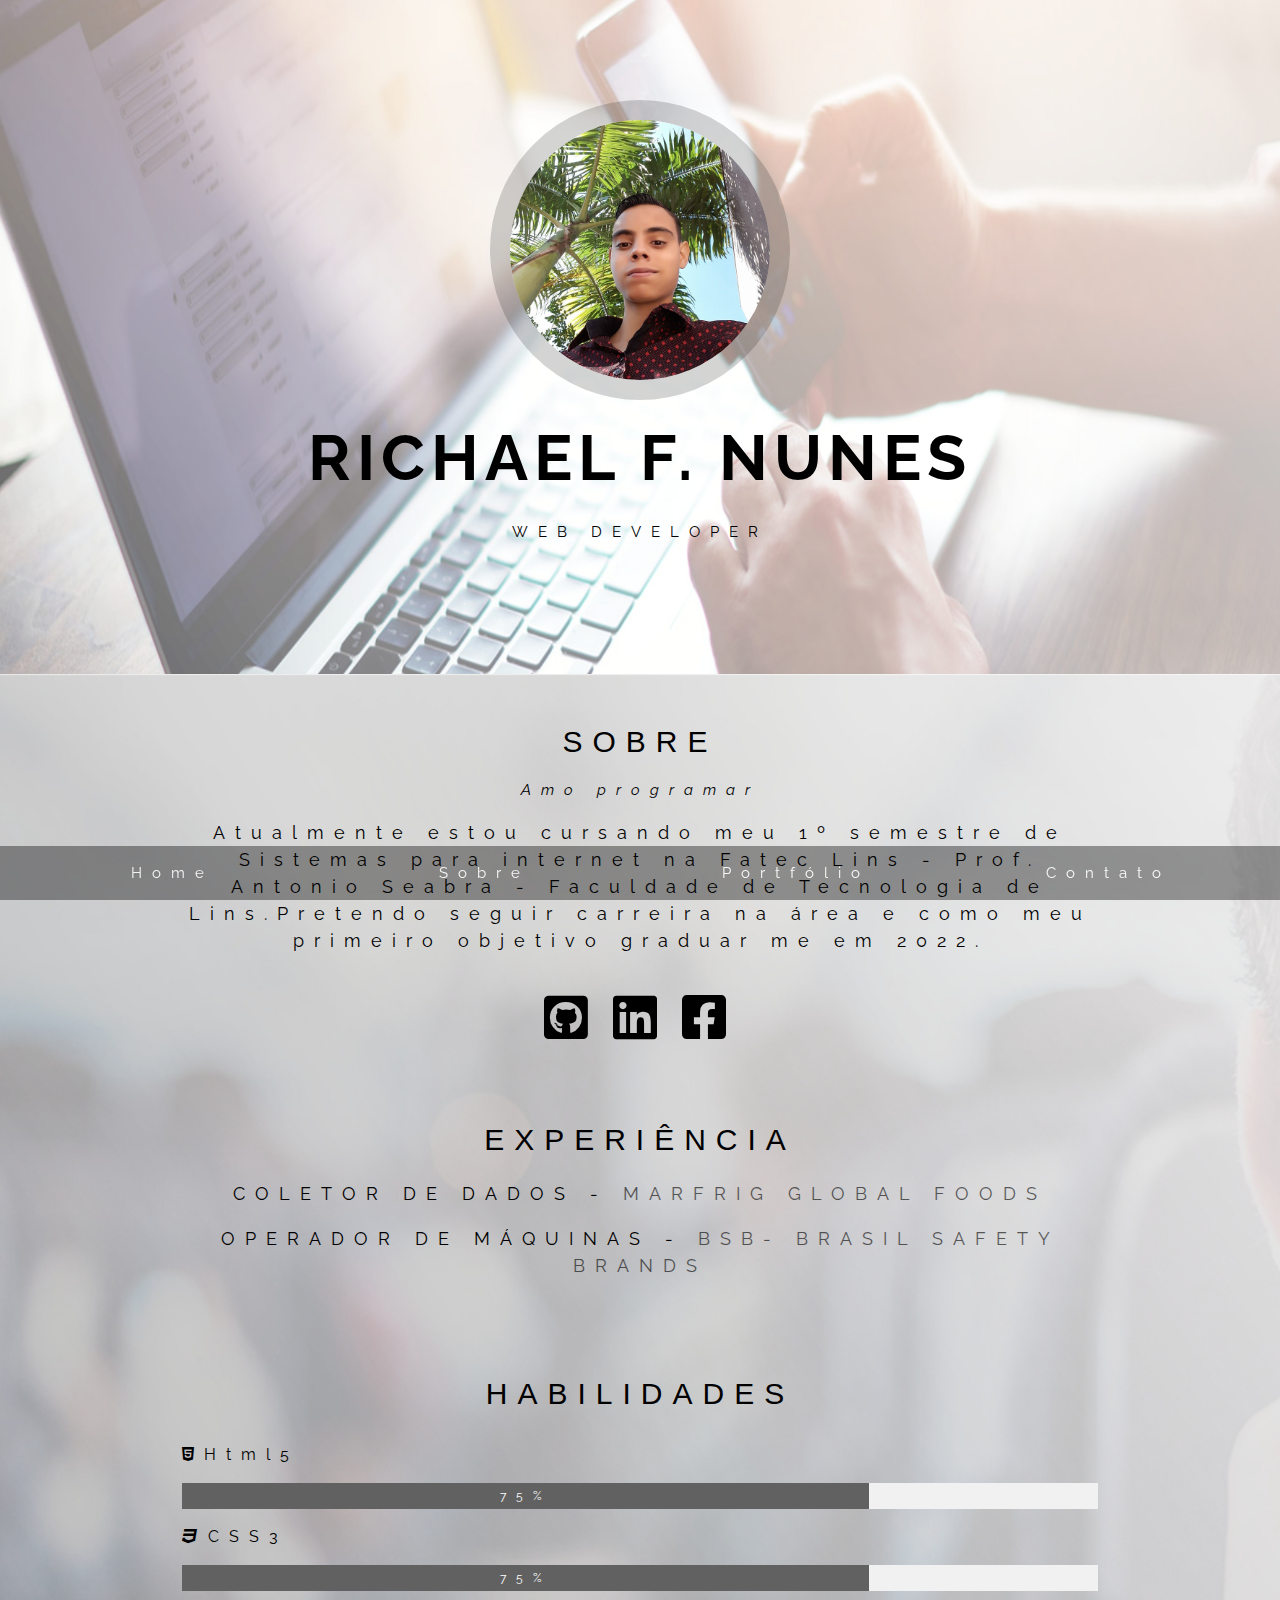
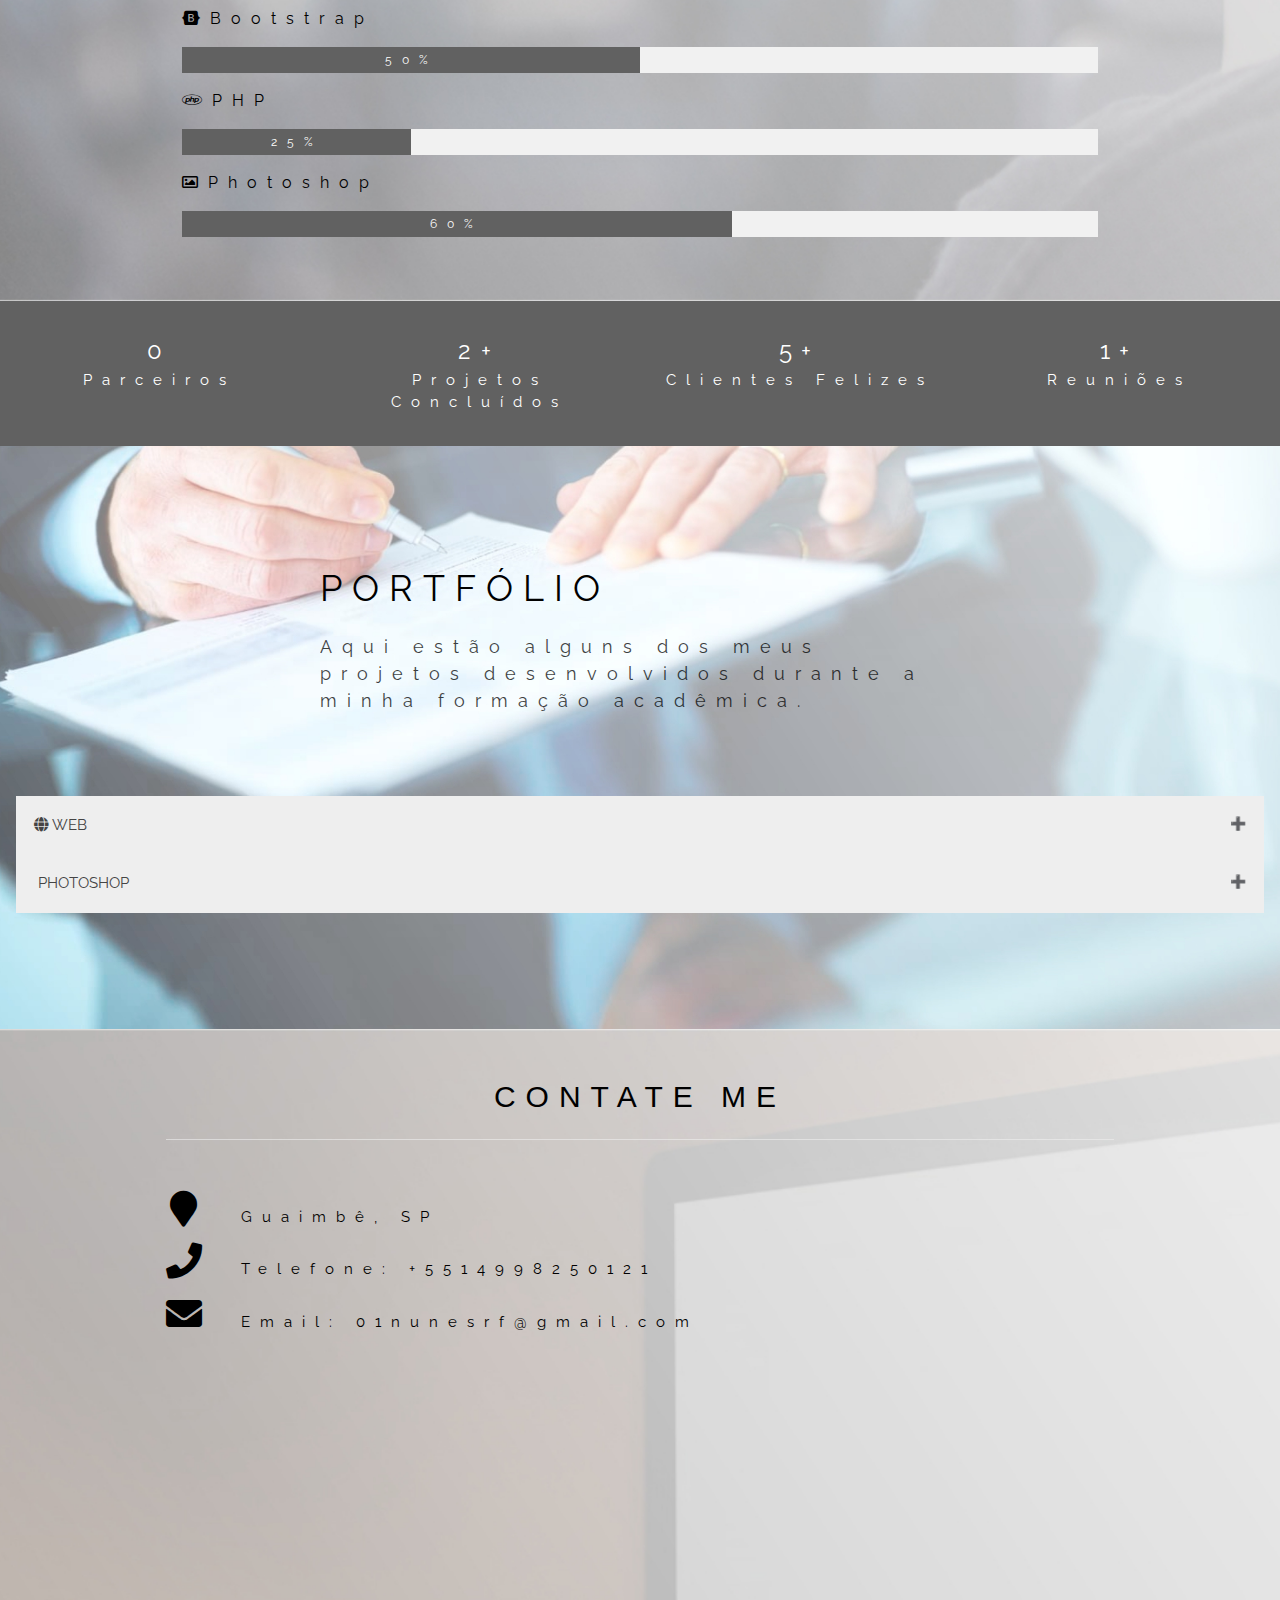
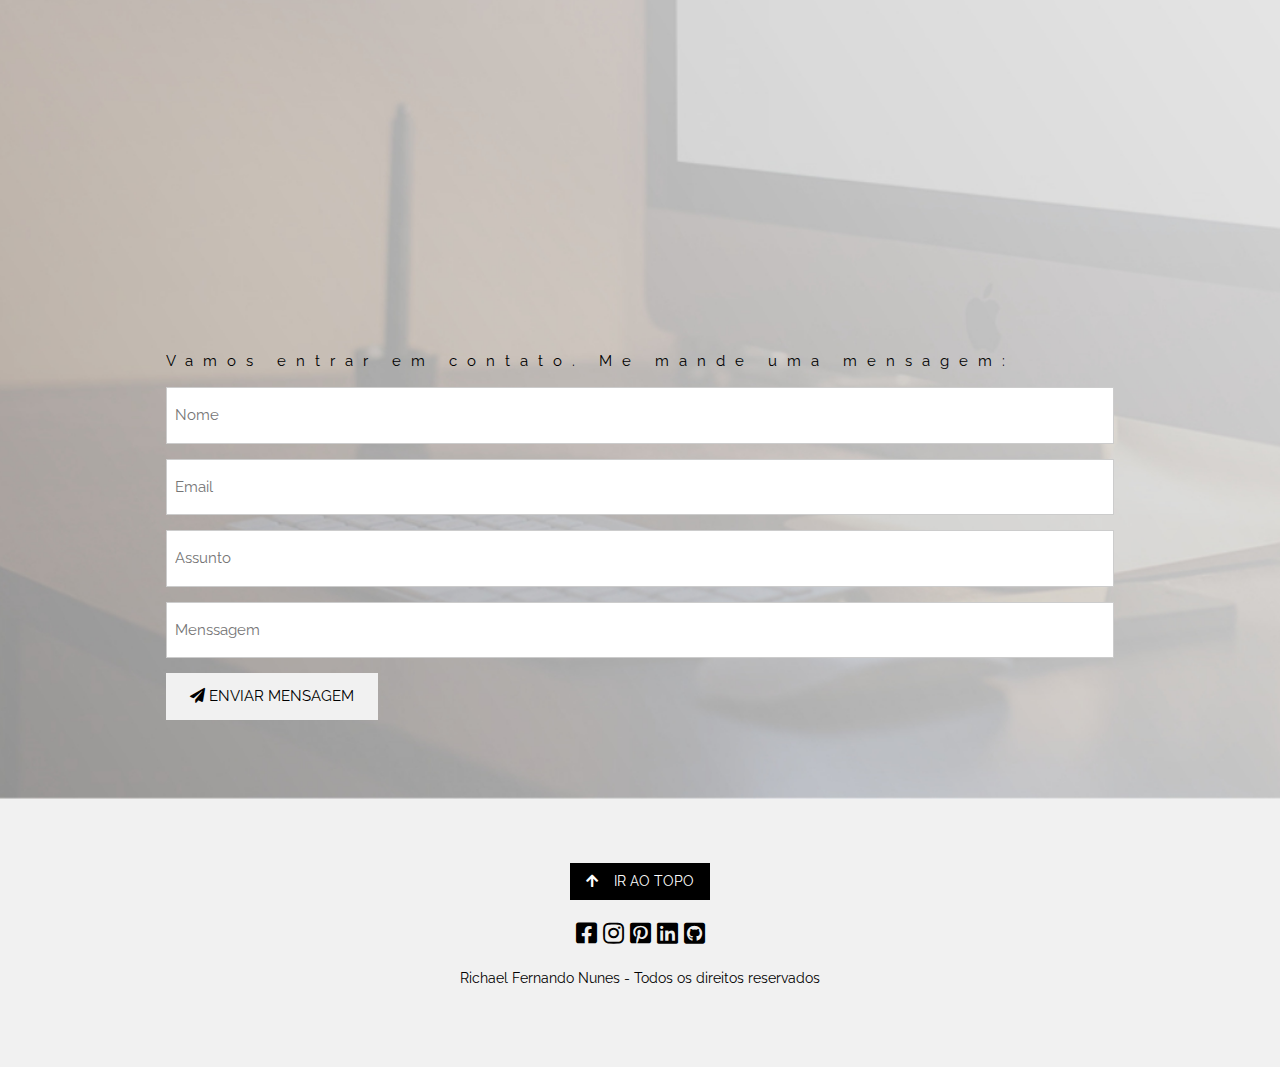
<file: index.html>
<!DOCTYPE html>
<html lang="pt-br">

<head>
    <meta charset="UTF-8">
    <meta name="viewport" content="width=device-width, initial-scale=1">
    <link rel="stylesheet" href="css/w3.css">
    <link type="text/css" href="css/stylesheet.css" rel="stylesheet">
    <link type="text/css" href="css/custom.css" rel="stylesheet">
    <link rel="stylesheet" href="https://fonts.googleapis.com/css?family=Raleway">
    <link rel="stylesheet" href="https://fonts.googleapis.com/css?family=Montserrat">
    <link rel="stylesheet" href="https://cdnjs.cloudflare.com/ajax/libs/font-awesome/5.11.2/css/all.css">
    <link type="text/css" href="css/acordion.css" rel="stylesheet">
    <link rel="icon" href="favicon.png">

    <title>Richael F. Nunes</title>
</head>

<body>

    <!-- !PAGE CONTENT! -->

    <div class="w3-display-container w3-content w3-wide" style="max-width:1500px">

        <!-- Navbar (sticky bottom) -->
        <div class="w3-bottom w3-hide-small">
            <div class="w3-bar w3-bar-color w3-center w3-padding w3-opacity-min w3-hover-opacity-off">
                <a href="index.html" style="width:25%" class="w3-bar-item w3-button">Home</a>
                <a href="#sobre" style="width:25%" class="scroll w3-bar-item w3-button">Sobre</a>
                <a href="#portfolio" style="width:25%" class="scroll w3-bar-item w3-button w3-hover-black">Portfólio</a>
                <a href="#contato" style="width:25%" class="scroll w3-bar-item w3-button">Contato</a>
            </div>
        </div>

        <!-- Header -->
        <div id="header" class="w3-panel w3-center" style="padding-top: 100px">
            <div class="boder-img">
                <img src="images/perfil.jpg" class="w3-circle" alt="Alps" width="300" height="300">
            </div>

            <h1 class="w3-jumbo"><b>RICHAEL F. NUNES</b></h1>

            <p>WEB DEVELOPER</p>
            <p class="w3-hide-small" style="padding-bottom: 100px"> </p>

            <div class="w3-padding-32 w3-hide-large">
                <div class="w3-bar w3-bar-color w3-center w3-padding w3-opacity-min w3-hover-opacity-off">
                    <a href="#sobe" style="width:25%" class="w3-bar-item w3-button">Sobre</a>
                    <a href="#portfolio" style="width:35%" class="w3-bar-item w3-button w3-hover-black">Portfólio</a>
                    <a href="#Habilidades" style="width:35%" class="w3-bar-item w3-button">Contato</a>
                </div>
            </div>
        </div>

        <!-- Container (About Section) -->
        <div id="section-sobre">
            <div class="w3-content w3-container mb-64 pt-35" id="sobre">
                <h2 class="w3-center">SOBRE</h2>
                <p class="w3-center"><em>Amo programar</em></p>
                <p class="fts-18 w3-center">Atualmente estou cursando meu 1º semestre de Sistemas para internet na Fatec Lins - Prof. Antonio Seabra - Faculdade de Tecnologia de Lins.Pretendo seguir carreira na área e como meu primeiro objetivo graduar me em 2022.</p>

                <div id="icons" class="w3-container w3-center w3-large">
                    <!-- GITHUB -->
                    <a target="_blank" href="https://github.com/rfnunes01">
                        <i class="fab fa-github-square w3-hover-opacity"></i>
                    </a>

                    <!-- LINKEDIN -->
                    <a target="_blank" href="https://fb.me/rfnunes01/">
                        <i class="fab fa-linkedin w3-hover-opacity"></i>
                    </a>

                    <!-- FACEBOOK -->
                    <a target="_blank" href="https://fb.me/rfnunes01/">
                        <i class="fab fa-facebook-square w3-hover-opacity"></i>
                    </a>

                </div>

            </div>
            <div class="w3-content w3-container w3-center mb-64" id="experiencia">
                <h2 class="w3-center">EXPERIÊNCIA</h2>
                <p class="fts-18">COLETOR DE DADOS - <span class="w3-opacity">MARFRIG GLOBAL FOODS</span></p>
                <p class="fts-18">OPERADOR DE MÁQUINAS - <span class="w3-opacity">BSB- BRASIL SAFETY BRANDS</span></p>
            </div>

            <div class="w3-content w3-container mb-64" id="abilidades">
                <h2 class="w3-center">HABILIDADES</h2>

                <div class="w3-container w3-small">
                    <p class="w3-wide fts-16"><i class="fab fa-html5"></i>Html5</p>
                    <div class="w3-light-grey">
                        <div class="w3-container w3-padding-small w3-dark-grey w3-center" style="width:75%">75%</div>
                    </div>
                    <p class="w3-wide fts-16"><i class="fab fa-css3"></i>CSS3</p>
                    <div class="w3-light-grey">
                        <div class="w3-container w3-padding-small w3-dark-grey w3-center" style="width:75%">75%</div>
                    </div>
                    <p class="w3-wide fts-16"><i class="fab fa-bootstrap"></i>Bootstrap</p>
                    <div class="w3-light-grey">
                        <div class="w3-container w3-padding-small w3-dark-grey w3-center" style="width:50%">50%</div>
                    </div>
                    <p class="w3-wide fts-16"><i class="fab fa-php"></i>PHP</p>
                    <div class="w3-light-grey">
                        <div class="w3-container w3-padding-small w3-dark-grey w3-center" style="width:25%">25%</div>
                    </div>
                    <p class="w3-wide fts-16"><i class="far fa-image"></i>Photoshop</p>
                    <div class="w3-light-grey">
                        <div class="w3-container w3-padding-small w3-dark-grey w3-center" style="width:60%">60%</div>
                    </div>

                </div>
            </div>
        </div>

        <div id="section-projetos">

            <div class="w3-row w3-center w3-dark-grey w3-padding-16">
                <div class="w3-quarter w3-section">
                    <span class="w3-xlarge">0</span><br>
                    Parceiros
                </div>
                <div class="w3-quarter w3-section">
                    <span class="w3-xlarge">2+</span><br>
                    Projetos Concluídos
                </div>
                <div class="w3-quarter w3-section">
                    <span class="w3-xlarge">5+</span><br>
                    Clientes Felizes
                </div>
                <div class="w3-quarter w3-section">
                    <span class="w3-xlarge">1+</span><br>
                    Reuniões
                </div>
            </div>

            <div id="portfolio" class="bgimg-2 w3-display-container">
                <div class="w3-display-middle">
                    <span class="w3-xxlarge w3-text-black w3-wide">
                        <font style="vertical-align: inherit;">
                            <font style="vertical-align: inherit;">PORTFÓLIO</font>
                            <p class="fts-18 w3-opacity-min">Aqui estão alguns dos meus projetos desenvolvidos durante a minha formação acadêmica.</p>
                        </font>
                    </span>
                </div>
            </div>

            <div class="w3-row-padding">
                <div class="w3-display-container w3-col w3-margin-bottom" style="margin-top: -50px; padding-bottom: 100px;">

                    <button class="accordion"><i class="fa fa-globe"></i> WEB</button>
                    <div class="panel">
                        <div class="w3-row-padding w3-margin-top">
                            <div class="w3-col l3 m6 w3-margin-bottom">
                                <div class="w3-display-container">
                                    <a target="_blank" href="https://projetosfatec.000webhostapp.com/sitios-internet/p1/">
                                        <div class="w3-display-topleft w3-black w3-padding">João da Silva</div>
                                        <img src="images/p1.JPG" alt="House" width="100%">
                                    </a>
                                </div>
                            </div>
                            <div class="w3-col l3 m6 w3-margin-bottom margin-left">
                                <div class="w3-display-container">
                                    <a target="_blank" href="https://projetosfatec.000webhostapp.com/sitios-internet/p1-1/">
                                        <div class="w3-display-topleft w3-black w3-padding">Dubai Wedding Team</div>
                                        <img src="images/p1-1.JPG" alt="House" width="100%">
                                    </a>
                                </div>
                            </div>
                            <div class="w3-col l3 m6 w3-margin-bottom margin-left">
                                <div class="w3-display-container">
                                    <a target="_blank" href="https://tech-noticias.000webhostapp.com">
                                        <div class="w3-display-topleft w3-black w3-padding">Projeto Blog</div>
                                        <img id="img-blog" src="images/blog.JPG" alt="House" width="100%">
                                    </a>
                                </div>
                            </div>
                        </div>
                    </div>

                    <button class="accordion"><i class="fab fa-adobe"></i> PHOTOSHOP</button>
                    <div class="panel">
                        <div class="w3-row" id="myGrid" style="margin-bottom: 5px">
                            <div class="w3-third">
                                <img class="w3-margin-top" src="images/photoshop/banner_natal.jpg" onclick="onClick(this)" style="width:100%">
                                <img src="images/photoshop/porsche.jpg" onclick="onClick(this)" style="width:100%">
                            </div>
                            <div class="w3-third">
                                <img class="w3-margin-top" src="images/photoshop/richael.jpg" onclick="onClick(this)" style="width:100%">
                                <img src="images/photoshop/dog.jpg" onclick="onClick(this)" style="width:100%">
                            </div>
                            <div class="w3-third">
                                <img class="w3-margin-top" src="images/photoshop/mccafe.jpg" onclick="onClick(this)" style="width:100%">
                                <img src="images/photoshop/atividade05.jpg" onclick="onClick(this)" style="width:100%">
                            </div>

                        </div>
                    </div>
                </div>
            </div>
        </div>

        <!-- Modal for full size images on click-->
        <div id="modal01" class="w3-modal w3-black" style="padding-top:0" onclick="this.style.display='none'">
            <span class="w3-button w3-black w3-xlarge w3-display-topright">&times;</span>
            <div class="w3-modal-content w3-animate-zoom w3-center w3-transparent w3-padding-64">
                <img id="img01" class="w3-image">
                <p id="caption"></p>
            </div>
        </div>

        <div id="section-contato">
            <div class="w3-content w3-container mb-64 pt-35" id="contato">
                <h2 class="w3-center">CONTATE ME</h2>
                <hr class="w3-opacity">
                <div class="w3-row">
                    <div class="w3-col m7 w3-section">
                        <p><i class="fa fa-map-marker fa-fw w3-xxlarge w3-margin-right"></i> Guaimbê, SP</p>
                        <p><i class="fa fa-phone fa-fw w3-xxlarge w3-margin-right"></i> Telefone: +5514998250121</p>
                        <p><i class="fa fa-envelope fa-fw w3-xxlarge w3-margin-right"> </i> Email: 01nunesrf@gmail.com</p>
                    </div>
                    <div class="w3-col m5 w3-section">
                        <div id="fb-root"></div>
                        <script async defer crossorigin="anonymous" src="https://connect.facebook.net/pt_BR/sdk.js#xfbml=1&version=v4.0"></script>
                        <div class="w3-xxlarge w3-center" style="width: 100%;">
                            <!-- Page plugin's width will be 190px -->
                            <div class="fb-page" data-href="https://www.facebook.com/rfnunes01" data-adapt-container-width="true"></div>
                        </div>
                    </div>
                </div>

                <!--Google map-->
                <div class="w3-display-container">
                    <iframe src="https://maps.google.com/maps?q=guaimbe&t=&z=13&ie=UTF8&iwloc=&output=embed" frameborder="0" style="width:97%;margin:32px 0;height: 500px;" allowfullscreen></iframe>
                </div>
                <!--Google Maps-->

                <p>Vamos entrar em contato. Me mande uma mensagem:</p>
                <form action="/action_page.php" target="_blank">
                    <p><input class="w3-input w3-padding-16 w3-border" type="text" placeholder="Nome" required name="Nome"></p>
                    <p><input class="w3-input w3-padding-16 w3-border" type="text" placeholder="Email" required name="Email"></p>
                    <p><input class="w3-input w3-padding-16 w3-border" type="text" placeholder="Assunto" required name="Assunto"></p>
                    <p><input class="w3-input w3-padding-16 w3-border" type="text" placeholder="Menssagem" required name="Menssagem"></p>
                    <p>
                        <button class="w3-button w3-light-grey w3-padding-large" type="submit">
                            <i class="fa fa-paper-plane"></i> ENVIAR MENSAGEM
                        </button>
                    </p>
                </form>
                <!-- End Contact Section -->
            </div>
        </div>

        <!-- End Page Content -->
    </div>

    <!-- Footer -->
    <footer class="w3-container w3-padding-64 w3-light-grey w3-center w3-large">
        <a href="#header" class="scroll fts-14 w3-button w3-black"><i class="fts-14 fa fa-arrow-up w3-margin-right"></i>IR AO TOPO</a>
        <div class="w3-xlarge w3-section">
            <a target="_blank" href="https://fb.me/rfnunes01/"><i class="fab fa-facebook-square w3-hover-opacity"></i></a>
            <a target="_blank" href="https://fb.me/rfnunes01/"><i class="fab fa-instagram w3-hover-opacity"></i></a>
            <a target="_blank" href="https://fb.me/rfnunes01/"><i class="fab fa-pinterest-square w3-hover-opacity"></i></a>
            <a target="_blank" href="https://fb.me/rfnunes01/"><i class="fab fa-linkedin w3-hover-opacity"></i></a>
            <a target="_blank" href="https://fb.me/rfnunes01/"><i class="fab fa-github-square w3-hover-opacity"></i></a>
        </div>
        <p class="fts-14">Richael Fernando Nunes - Todos os direitos reservados</p>
    </footer>

    <script type="text/javascript" src="js/jquery.min.js"></script>
    <script type="text/javascript" src="js/acordion.js"></script>
    <script type="text/javascript" src="js/scroll.js"></script>

    <script>
        // Modal Image Gallery
        function onClick(element) {
            document.getElementById("img01").src = element.src;
            document.getElementById("modal01").style.display = "block";
            var captionText = document.getElementById("caption");
            captionText.innerHTML = element.alt;
        }
    </script>


</body></html>
</file>
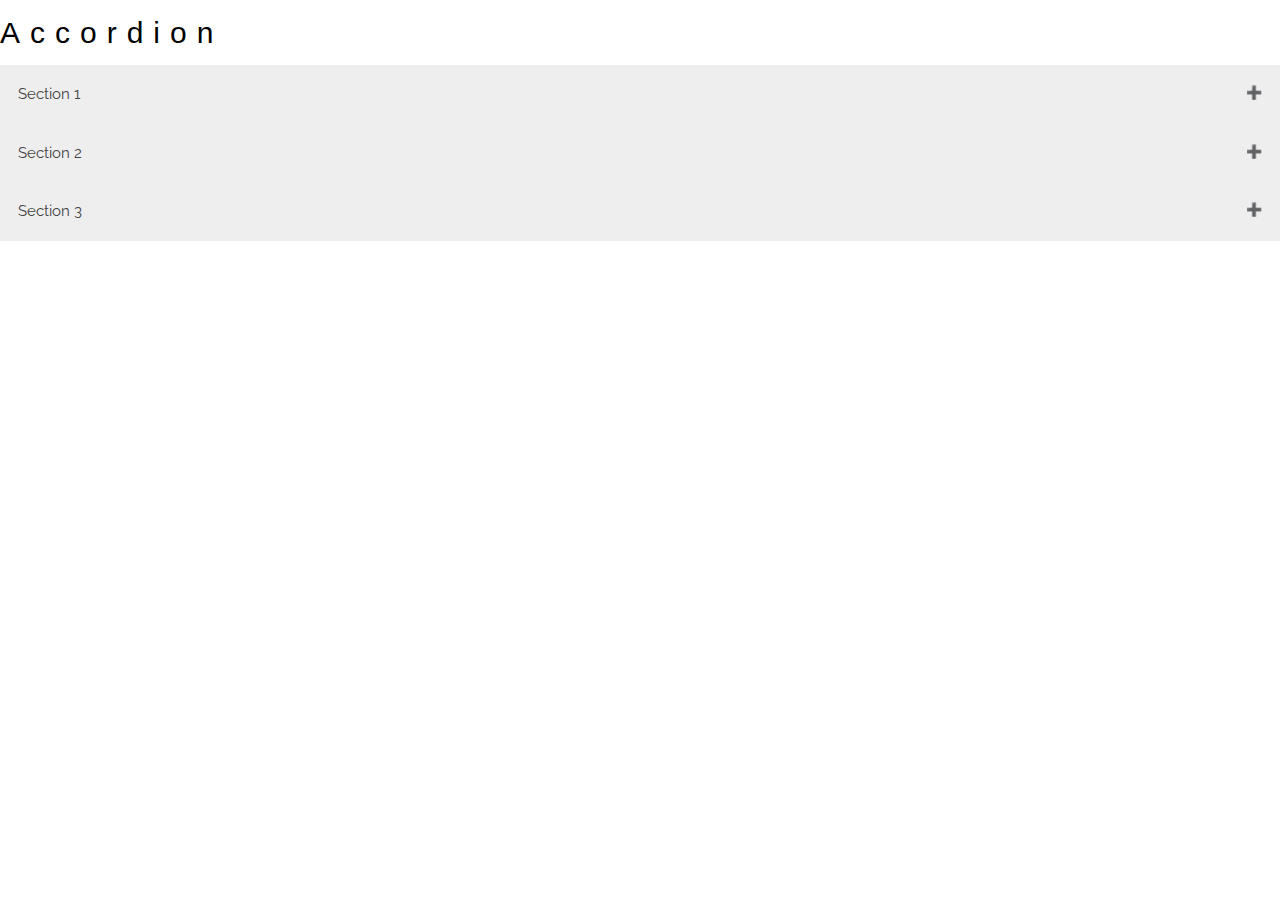
<file: 1.html>
<!DOCTYPE html>
<html lang="pt-br">

<head>
    <meta charset="UTF-8">
    <meta name="viewport" content="width=device-width, initial-scale=1">
    <link type="text/css" href="css/custom.css" rel="stylesheet">
    <link rel="stylesheet" href="https://www.w3schools.com/w3css/4/w3.css">
    <link rel="stylesheet" href="https://fonts.googleapis.com/css?family=Raleway">
    <link rel="stylesheet" href="https://fonts.googleapis.com/css?family=Montserrat">
    <link rel="stylesheet" href="https://cdnjs.cloudflare.com/ajax/libs/font-awesome/5.11.2/css/all.css">
    <link type="text/css" href="css/stylesheet.css" rel="stylesheet">

    <link type="text/css" href="css/acordion.css" rel="stylesheet">


    <link rel="icon" href="favicon.png">

    <title>Richael F. Nunes</title>
</head>

<body>

    <!-- !PAGE CONTENT! -->
    <div class="w3-display-container w3-content w3-wide" style="max-width:1500px">

        <h2>Accordion</h2>

        <button class="accordion">Section 1</button>
        <div class="panel">
            <p>Lorem ipsum dolor sit amet, consectetur adipisicing elit, sed do eiusmod tempor incididunt ut labore et dolore magna aliqua. Ut enim ad minim veniam, quis nostrud exercitation ullamco laboris nisi ut aliquip ex ea commodo consequat.</p>
        </div>

        <button class="accordion">Section 2</button>
        <div class="panel">
            <p>Lorem ipsum dolor sit amet, consectetur adipisicing elit, sed do eiusmod tempor incididunt ut labore et dolore magna aliqua. Ut enim ad minim veniam, quis nostrud exercitation ullamco laboris nisi ut aliquip ex ea commodo consequat.</p>
        </div>

        <button class="accordion">Section 3</button>
        <div class="panel">
            <p>Lorem ipsum dolor sit amet, consectetur adipisicing elit, sed do eiusmod tempor incididunt ut labore et dolore magna aliqua. Ut enim ad minim veniam, quis nostrud exercitation ullamco laboris nisi ut aliquip ex ea commodo consequat.</p>
        </div>

        <script type="text/javascript" src="js/acordion.js"></script>

    </div>

</body>

</html>
</file>
<file: css/stylesheet.css>
body {
        margin: 0;
        padding: 0;
    }

    body,
    h1 {
        font-family: "Raleway", Arial, sans-serif;
    }

    a {
        text-decoration: none;
    }


    h1 {
        letter-spacing: 6px
    }

    .w3-row-padding img {
        margin-bottom: 12px
    }

    .mb-64 {
        padding-bottom: 64px;
    }

    .pt-35 {
        padding-top: 35px;
    }

    .boder-img img {
        margin: 0 auto;
        float: none;
        text-align: center;
        border: 20px solid rgba(0, 0, 0, 0.17);
        border-radius: 50%;
    }


    #icons {
        padding-top: 20px;
    }

    #icons i {
        font-size: 50px;
    }

    #icons .fa-facebook-f {
        padding-left: 20px;
    }

    #icons-abilidades {
        padding-top: 20px;
    }

    #icons-abilidades i {
        font-size: 50px;
        margin-left: 10px;
    }

    #header {
        padding-top: 0;
        margin-top: 0;
        background-image: url(../images/hero-bg-cro.jpg);
        width: 100%;
        height: 100%;
        background-position: center;
        background-repeat: no-repeat;
        background-size: cover;

    }

    .w3-panel {
        padding: 0;
        margin: 0;
    }

    #section-sobre {
        padding-top: 0;
        margin-top: 0;
        background-image: url(../images/twitter-bg.jpg);
        width: 100%;
        height: 100%;
        background-position: center;
        background-repeat: no-repeat;
        background-size: cover;

    }

    #section-projetos {
        padding-top: 0;
        margin-top: 0;
        background-image: url(../images/PJ.jpg);
        width: 100%;
        height: 100%;
        background-position: center;
        background-repeat: no-repeat;
        background-size: cover;

    }

    #section-contato {
        padding-top: 0;
        margin-top: 0;
        background-image: url(../images/contact-bg.jpg);
        width: 100%;
        height: 100%;
        background-position: center;
        background-repeat: no-repeat;
        background-size: cover;

    }

    .w3-justify {
        text-align: justify;
        text-justify: inter-word;
    }

    .w3-bar-color {
        background-color: rgba(0, 0, 0, 0.5) !important;
        color: white !important;
    }

    .w3-third img {
        margin-bottom: -6px;
        opacity: 0.8;
        cursor: pointer
    }

    .w3-button footer {
        border: none;
        display: inline-block;
        padding: 8px 16px;
        vertical-align: middle;
        overflow: hidden;
        text-decoration: none;
        color: inherit;
        background-color: inherit;
        text-align: center;
        cursor: pointer;
        white-space: nowrap
    }

    .w3-third img:hover {
        opacity: 1
    }

    /* Create a Parallax Effect */
    .bgimg-1,
    .bgimg-2,
    .bgimg-3 {
        background-attachment: fixed;
        background-position: center;
        background-repeat: no-repeat;
        background-size: cover;
    }

    /* First image (Logo. Full height) */
    .bgimg-1 {
        background-image: url('../images/hero-bg-cro.jpg');
        min-height: 100%;
    }

    /* Second image (Portfolio) */
    .bgimg-2 {
        min-height: 400px;
    }

    /* Third image (Contact) */
    .bgimg-3 {
        background-image: url("/w3images/parallax3.jpg");
        min-height: 400px;
    }

    .w3-wide {
        letter-spacing: 10px;
    }

    .w3-hover-opacity {
        cursor: pointer;
    }

    /* Turn off parallax scrolling for tablets and phones */
    @media only screen and (max-device-width: 1600px) {

        .bgimg-1,
        .bgimg-2,
        .bgimg-3 {
            background-attachment: scroll;
            min-height: 400px;
        }
    }



    /* Large devices (laptops/desktops, 992px and up) */
    @media only screen and (min-width: 992px) and (max-width: 1240px) {
        .margin-left {
            margin-left: 120px;
        }
    }

    /* Extra large devices (large laptops and desktops, 1200px and up) */
    @media only screen and (min-width: 1241px) {

        .margin-left {
            margin-left: 150px;
        }

    }
</file>
<file: css/custom.css>
/*Metro Background color class*/
.bg_lb{ background:#27a9e3;}
.bg_db{ background:#2295c9;}
.bg_lg{ background:#28b779;}
.bg_dg{ background:#28b779;}
.bg_ly{ background:#ffb848;}
.bg_dy{ background:#da9628;}
.bg_ls{ background:#2255a4;}
.bg_lo{ background:#da542e;}
.bg_lr{ background:#f74d4d;}
.bg_lv{ background:#603bbc;}
.bg_lh{ background:#b6b3b3;}
.bg_lhc{ background:#F9F9F9;}

.bg-azul{
    background:#28b779 !important
}

.txt-danger{ color:#f74d4d;}

.color_gray_ultra_dark {
    color: #2d2d2d;
    fill: #2d2d2d;
    stroke: #2d2d2d
}

.w3-display-middle{
	position:absolute;
	top:50%;
	left:50%;
	transform:translate(-50%,-50%);-ms-transform:translate(-50%,-50%)
}

.w3-center{
	text-align:center!important
}

/* FONT BOLDER */
.ftb {
	font-weight: bolder
}
/* FONT ITALIC */
.fti {
	font-style: italic
}

/* CLASSES FONT-SIZES */
.fts-1{
	font-size: 1px;
}
.fts-2{
	font-size: 2px;
}
.fts-3{
	font-size: 3px;
}
.fts-4{
	font-size: 4px;
}
.fts-5{
	font-size: 5px;
}
.fts-6{
	font-size: 6px;
}
.fts-7{
	font-size: 7px;
}
.fts-8{
	font-size: 8px;
}
.fts-9{
	font-size: 9px;
}
.fts-10{
	font-size: 10px;
}
.fts-11{
	font-size: 11px;
}
.fts-12{
	font-size: 12px;
}
.fts-13{
	font-size: 13px;
}
.fts-14{
	font-size: 14px;
}
.fts-15{
	font-size: 15px;
}
.fts-16{
	font-size: 16px;
}
.fts-17{
	font-size: 17px;
}
.fts-18{
	font-size: 18px;
}
.fts-19{
	font-size: 19px;
}
.fts-20{
	font-size: 20px;
}.fts-21{
	font-size: 21px;
}.fts-22{
	font-size: 22px;
}.fts-23{
	font-size: 23px;
}.fts-24{
	font-size: 24px;
}.fts-25{
	font-size: 25px;
}.fts-26{
	font-size: 26px;
}.fts-27{
	font-size: 27px;
}.fts-28{
	font-size: 28px;
}.fts-29{
	font-size: 29px;
}.fts-30{
	font-size: 30px;
}.fts-31{
	font-size: 31px;
}.fts-32{
	font-size: 32px;
}.fts-33{
	font-size: 33px;
}.fts-34{
	font-size: 34px;
}.fts-35{
	font-size: 35px;
}.fts-36{
	font-size: 36px;
}.fts-37{
	font-size: 37px;
}.fts-38{
	font-size: 38px;
}.fts-39{
	font-size: 39px;
}.fts-40{
	font-size: 40px;
}.fts-41{
	font-size: 41px;
}.fts-42{
	font-size: 42px;
}.fts-43{
	font-size: 43px;
}.fts-44{
	font-size: 44px;
}
.fts-70{
	font-size: 70px;
}
.fts-100{
	font-size: 100px;
}
</file>
<file: css/acordion.css>
.accordion {
    background-color: #eee;
    color: #444;
    cursor: pointer;
    padding: 18px;
    width: 100%;
    border: none;
    text-align: left;
    outline: none;
    font-size: 15px;
    transition: 0.4s;
}

.active,
.accordion:hover {
    background-color: #ccc;
}

.panel {
    padding: 0 18px;
    background-color: white;
    max-height: 0;
    overflow: hidden;
    transition: max-height 0.2s ease-out;
}

.accordion:after {
    content: '\02795';
    /* Unicode character for "plus" sign (+) */
    font-size: 13px;
    color: #777;
    float: right;
    margin-left: 5px;
}

.active:after {
    content: "\2796";
    /* Unicode character for "minus" sign (-) */
}
</file>
